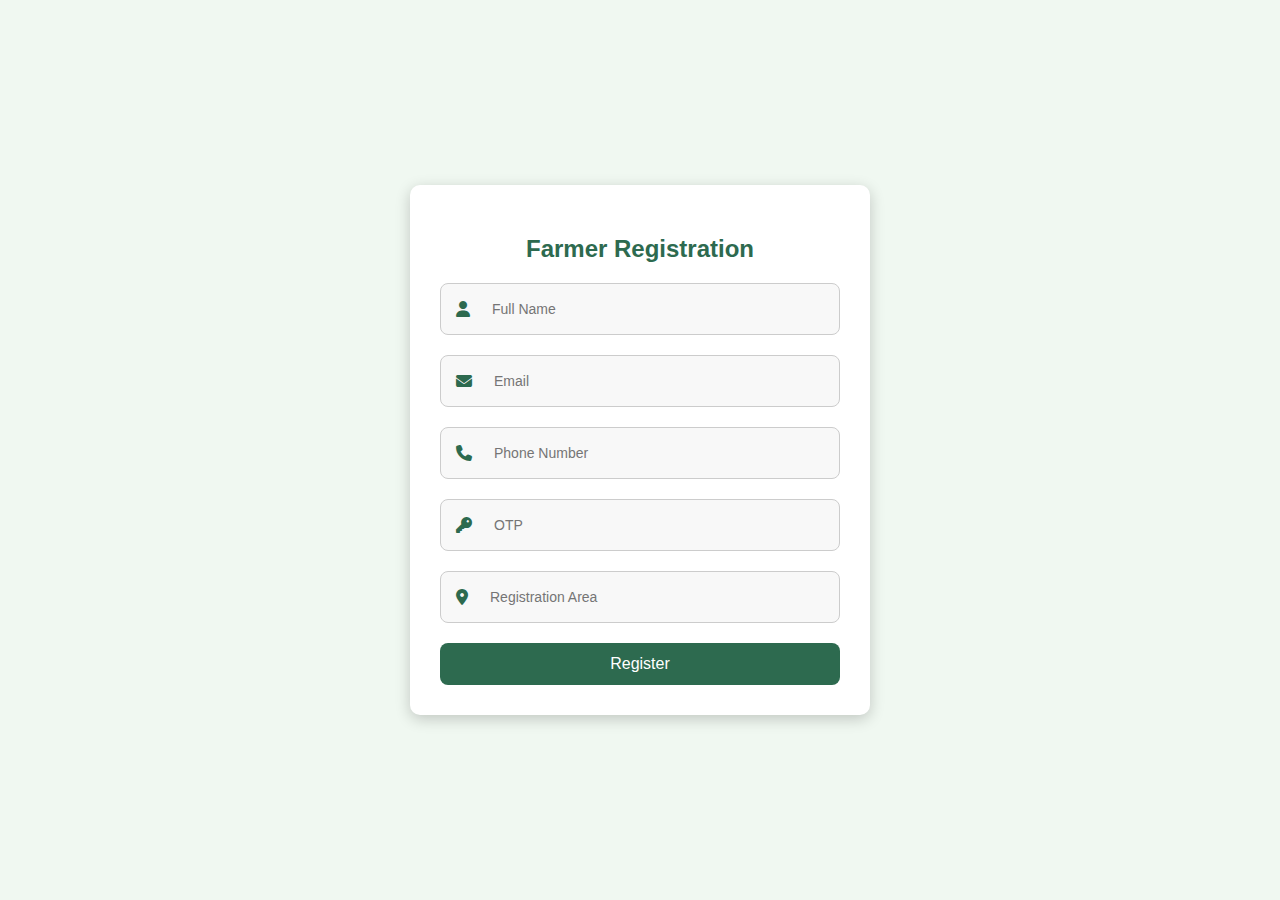
<file: pages/login_farmer.html>
<!DOCTYPE html>
<html lang="en">
<head>
    <meta charset="UTF-8">
    <meta name="viewport" content="width=device-width, initial-scale=1.0">
    <title>Farmer Registration</title>
    <link rel="stylesheet" href="https://cdnjs.cloudflare.com/ajax/libs/font-awesome/6.4.2/css/all.min.css">
    <style>
        body {
            font-family: Arial, sans-serif;
            background-color: #f0f8f1;
            display: flex;
            justify-content: center;
            align-items: center;
            height: 100vh;
            margin: 0;
        }
        .container {
            background: white;
            padding: 30px;
            border-radius: 10px;
            box-shadow: 0 4px 15px rgba(0, 0, 0, 0.2);
            width: 400px;
            text-align: center;
        }
        .container h2 {
            margin-bottom: 20px;
            color: #2d6a4f;
            font-size: 24px;
        }
        .input-group {
            position: relative;
            margin-bottom: 20px;
            display: flex;
            align-items: center;
            background: #f8f8f8;
            border-radius: 8px;
            border: 1px solid #ccc;
            padding: 5px;
        }
        .input-group i {
            color: #2d6a4f;
            font-size: 16px;
            padding: 10px;
        }
        .input-group input {
            width: 100%;
            padding: 12px;
            border: none;
            outline: none;
            font-size: 14px;
            background: transparent;
        }
        .btn {
            width: 100%;
            padding: 12px;
            background: #2d6a4f;
            color: white;
            border: none;
            border-radius: 8px;
            cursor: pointer;
            font-size: 16px;
            transition: 0.3s ease-in-out;
        }
        .btn:hover {
            background: #1b4332;
        }
    </style>
</head>
<body>
    <div class="container">
        <h2>Farmer Registration</h2>
        <div class="input-group">
            <i class="fas fa-user"></i>
            <input type="text" placeholder="Full Name" required>
        </div>
        <div class="input-group">
            <i class="fas fa-envelope"></i>
            <input type="email" placeholder="Email" required>
        </div>
        <div class="input-group">
            <i class="fas fa-phone"></i>
            <input type="tel" placeholder="Phone Number" required>
        </div>
        <div class="input-group">
            <i class="fas fa-key"></i>
            <input type="text" placeholder="OTP">
        </div>
        <div class="input-group">
            <i class="fas fa-map-marker-alt"></i>
            <input type="text" placeholder="Registration Area" required>
        </div>
        <button class="btn">Register</button>
    </div>
</body>
</html>
</file>
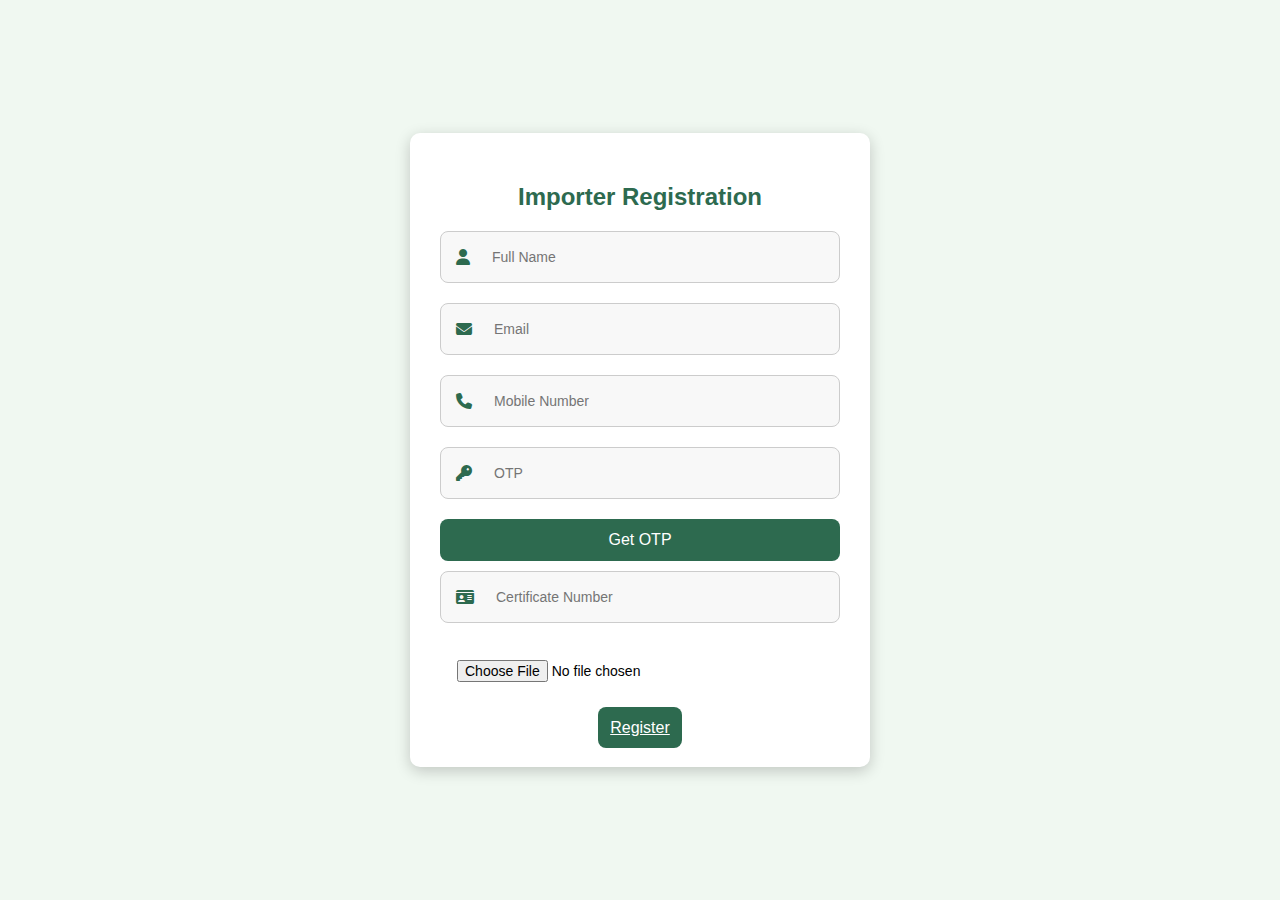
<file: pages/login_importer.html>
<!DOCTYPE html>
<html lang="en">
<head>
    <meta charset="UTF-8">
    <meta name="viewport" content="width=device-width, initial-scale=1.0">
    <title>Importer Registration</title>
    <link rel="stylesheet" href="https://cdnjs.cloudflare.com/ajax/libs/font-awesome/6.4.2/css/all.min.css">
    <style>
        body {
            font-family: Arial, sans-serif;
            background-color: #f0f8f1;
            display: flex;
            justify-content: center;
            align-items: center;
            height: 100vh;
            margin: 0;
        }
        .container {
            background: white;
            padding: 30px;
            border-radius: 10px;
            box-shadow: 0 4px 15px rgba(0, 0, 0, 0.2);
            width: 400px;
            text-align: center;
        }
        .container h2 {
            margin-bottom: 20px;
            color: #2d6a4f;
            font-size: 24px;
        }
        .input-group {
            position: relative;
            margin-bottom: 20px;
            display: flex;
            align-items: center;
            background: #f8f8f8;
            border-radius: 8px;
            border: 1px solid #ccc;
            padding: 5px;
        }
        .input-group i {
            color: #2d6a4f;
            font-size: 16px;
            padding: 10px;
        }
        .input-group input {
            width: 100%;
            padding: 12px;
            border: none;
            outline: none;
            font-size: 14px;
            background: transparent;
        }
        .btn {
            width: 100%;
            padding: 12px;
            background: #2d6a4f;
            color: white;
            border: none;
            border-radius: 8px;
            cursor: pointer;
            font-size: 16px; margin-bottom: 10px;
            transition: 0.3s ease-in-out;
        }
        .btn:hover {
            background: #1b4332;
        }
    </style>
</head>
<body>
    <div class="container">
        <h2>Importer Registration</h2>
        <div class="input-group">
            <i class="fas fa-user"></i>
            <input type="text" placeholder="Full Name" required>
        </div>
        <div class="input-group">
            <i class="fas fa-envelope"></i>
            <input type="email" placeholder="Email" required>
        </div>
        <div class="input-group">
            <i class="fas fa-phone"></i>
            <input type="tel" placeholder="Mobile Number" required>
        </div>
        <div class="input-group">
            <i class="fas fa-key"></i>
            <input type="text" placeholder="OTP">
        </div>
        <button class="btn">Get OTP</button>
        <div class="input-group">
            <i class="fas fa-id-card"></i>
            <input type="text" placeholder="Certificate Number" required>
        </div>
        <div class="input-group" style="border: none; background: transparent;">
            <input type="file" required>
        </div>
        <a class="btn" href="importer_dashboard.html">Register</a>
    </div>
</body>
</html>
</file>
